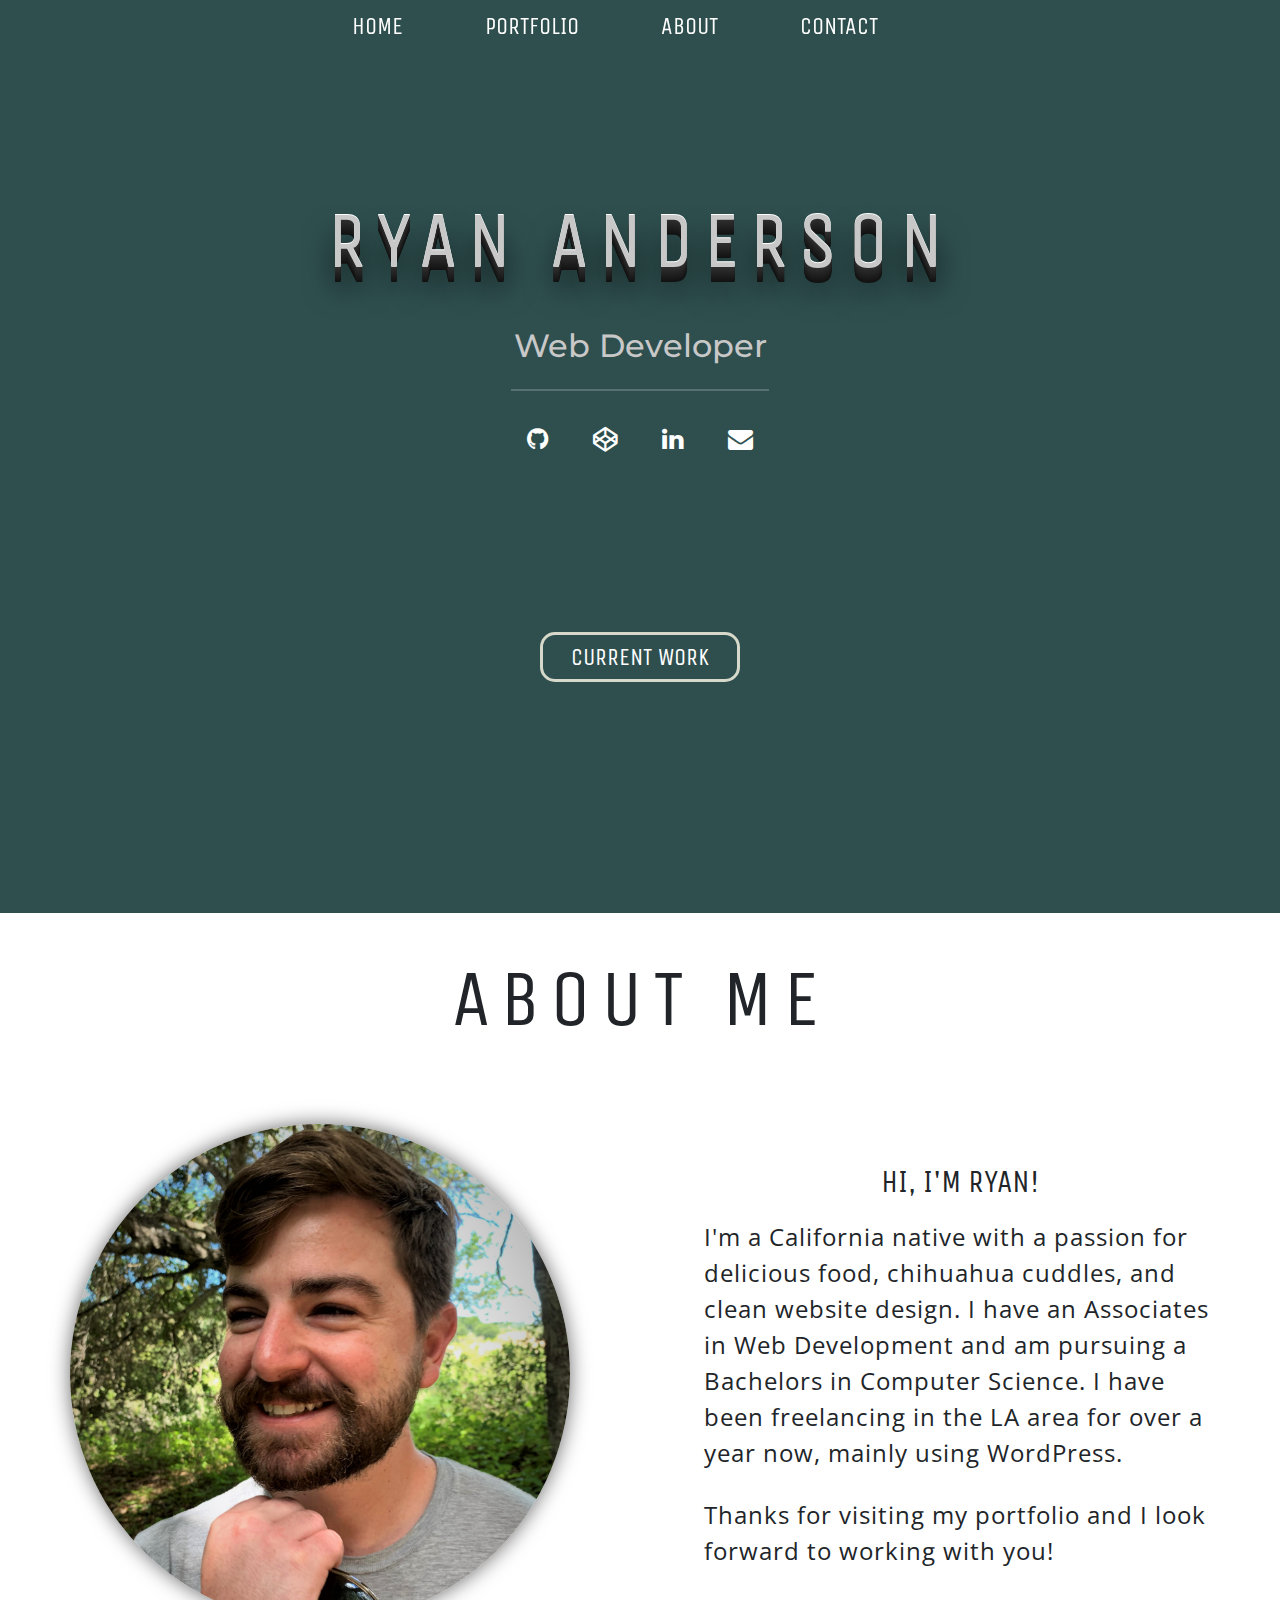
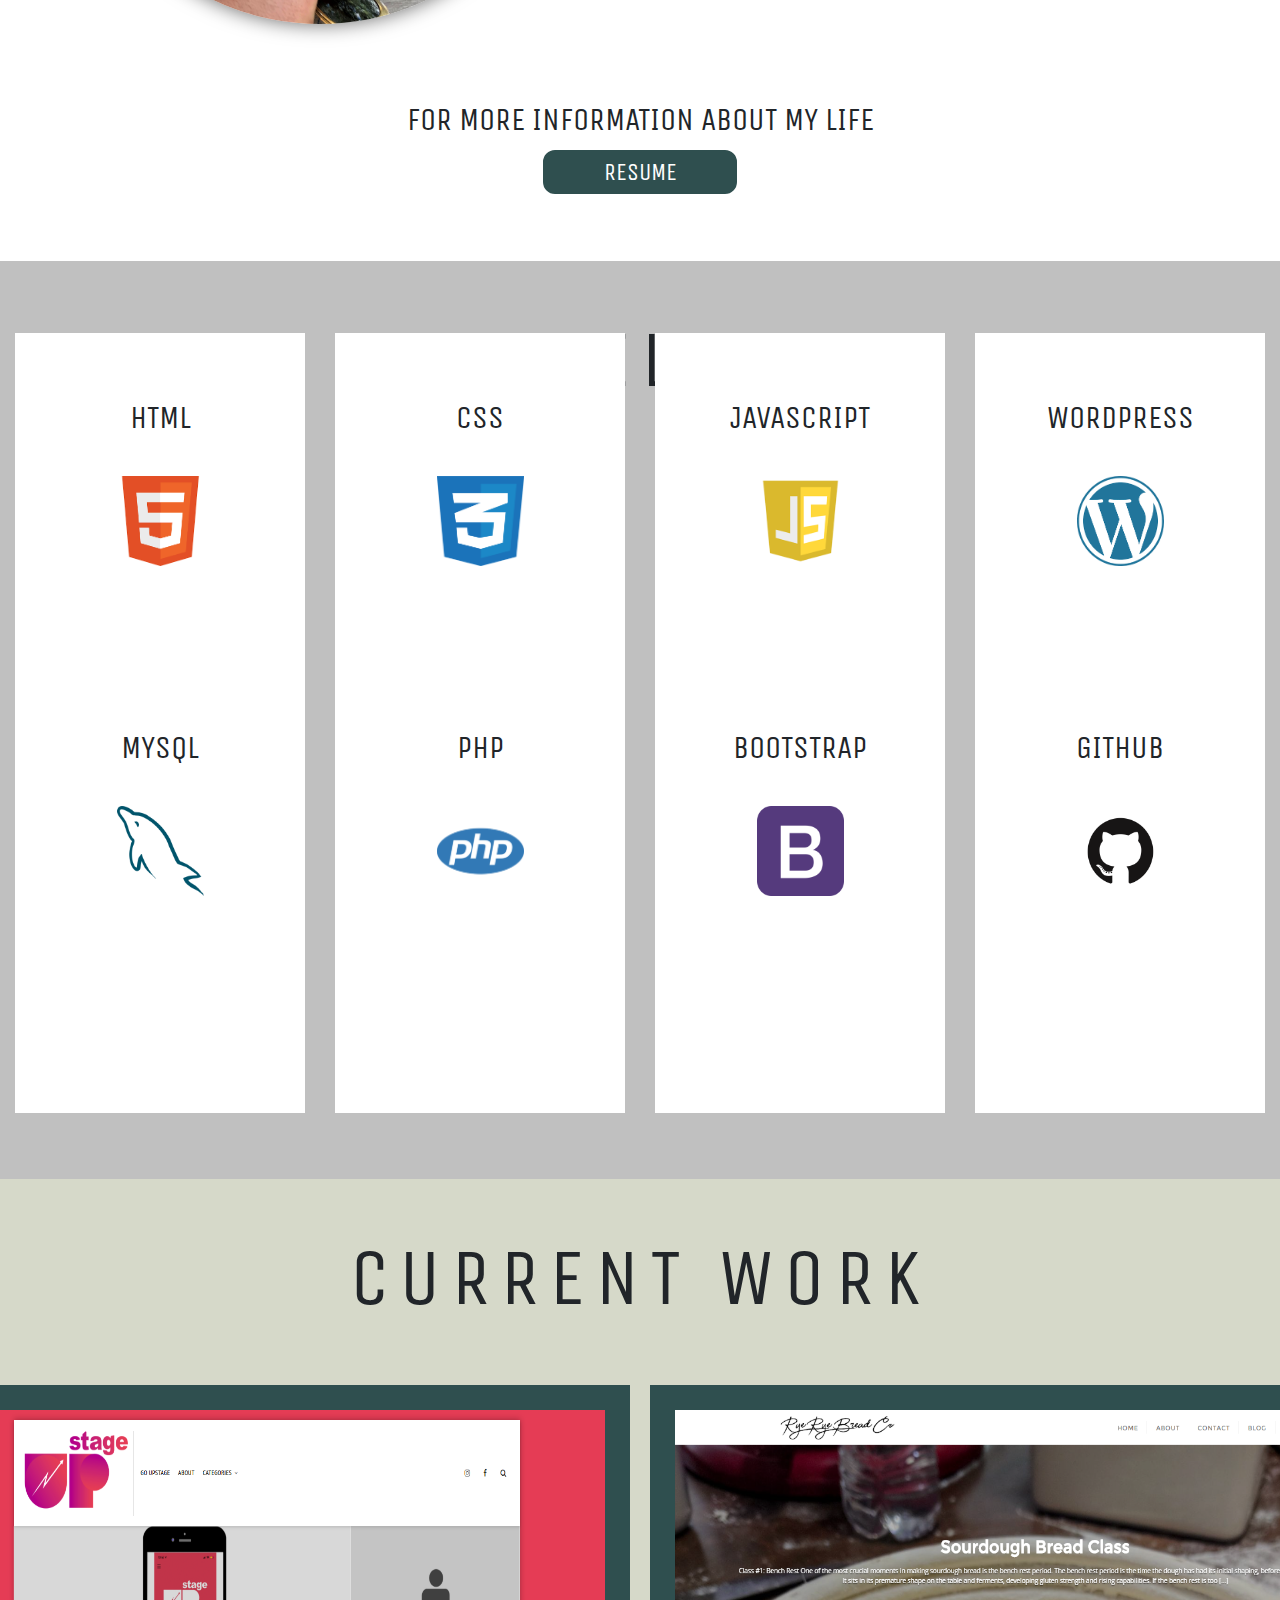
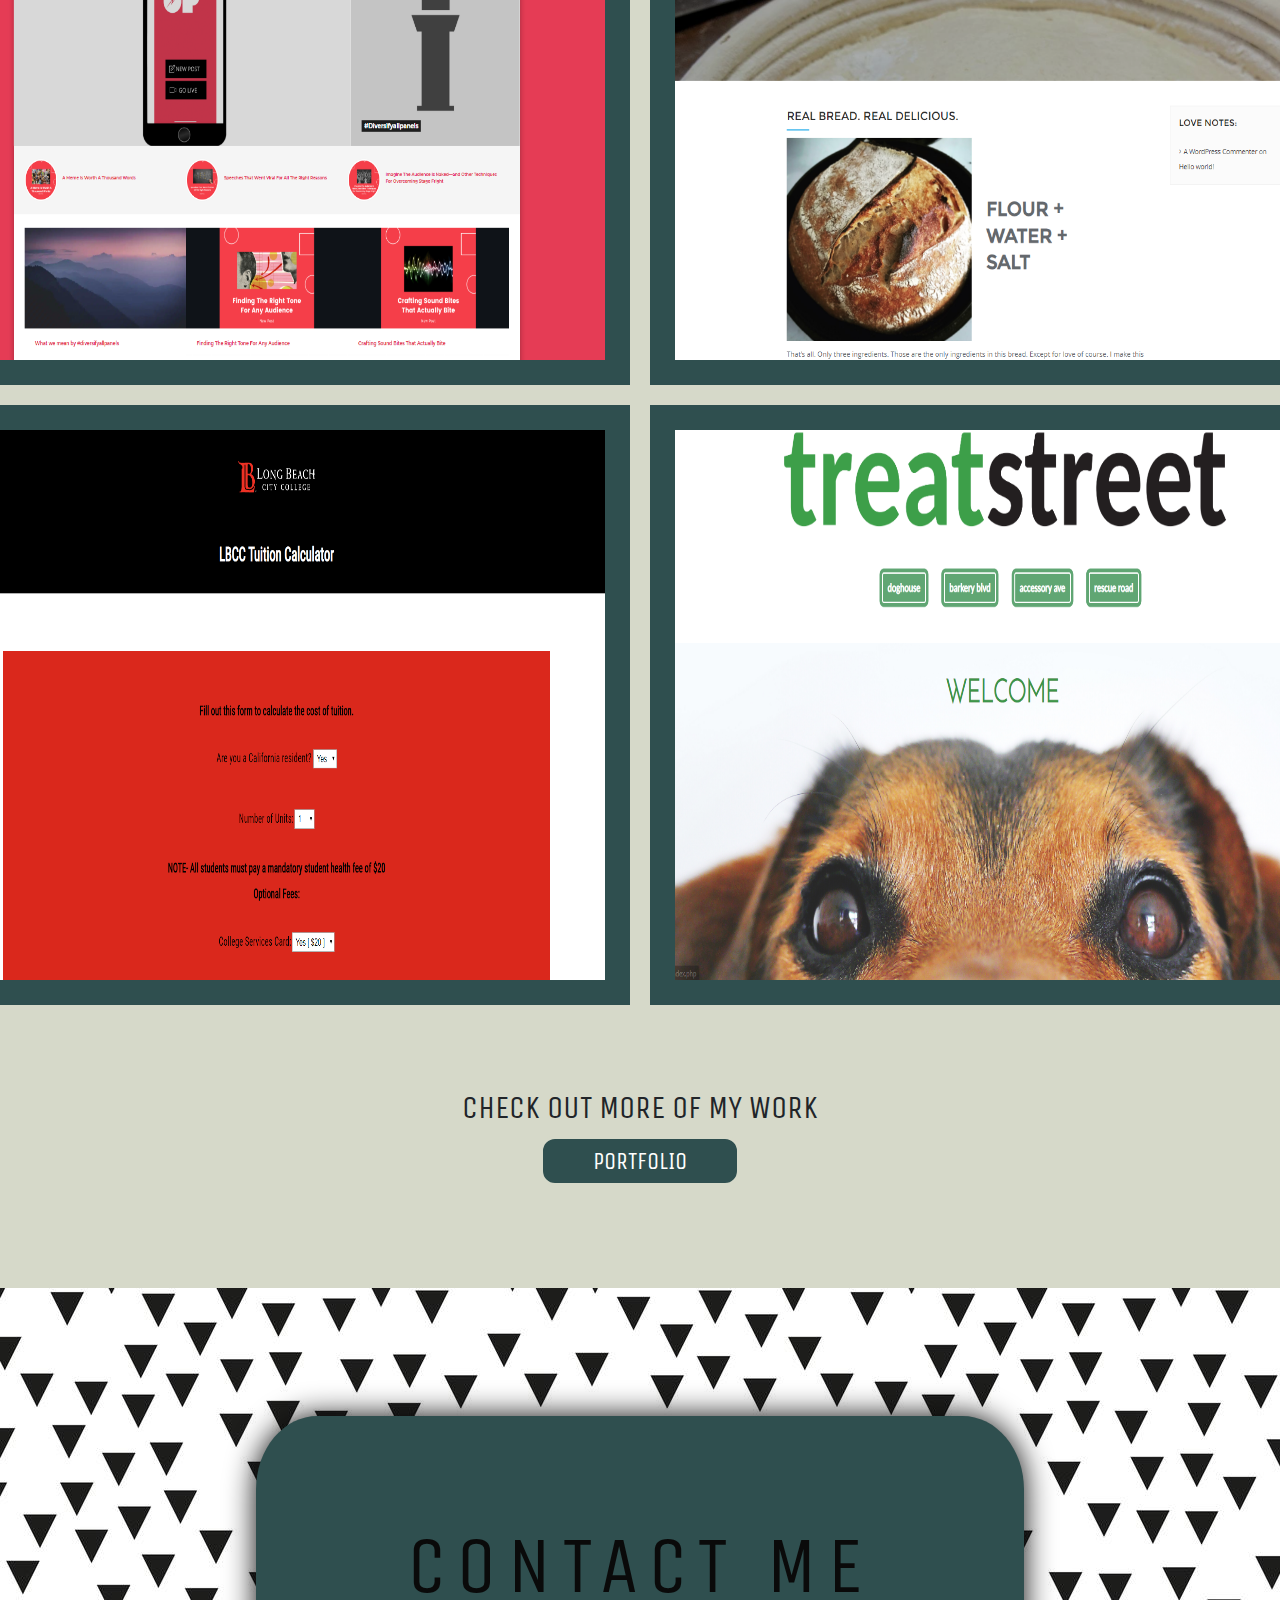
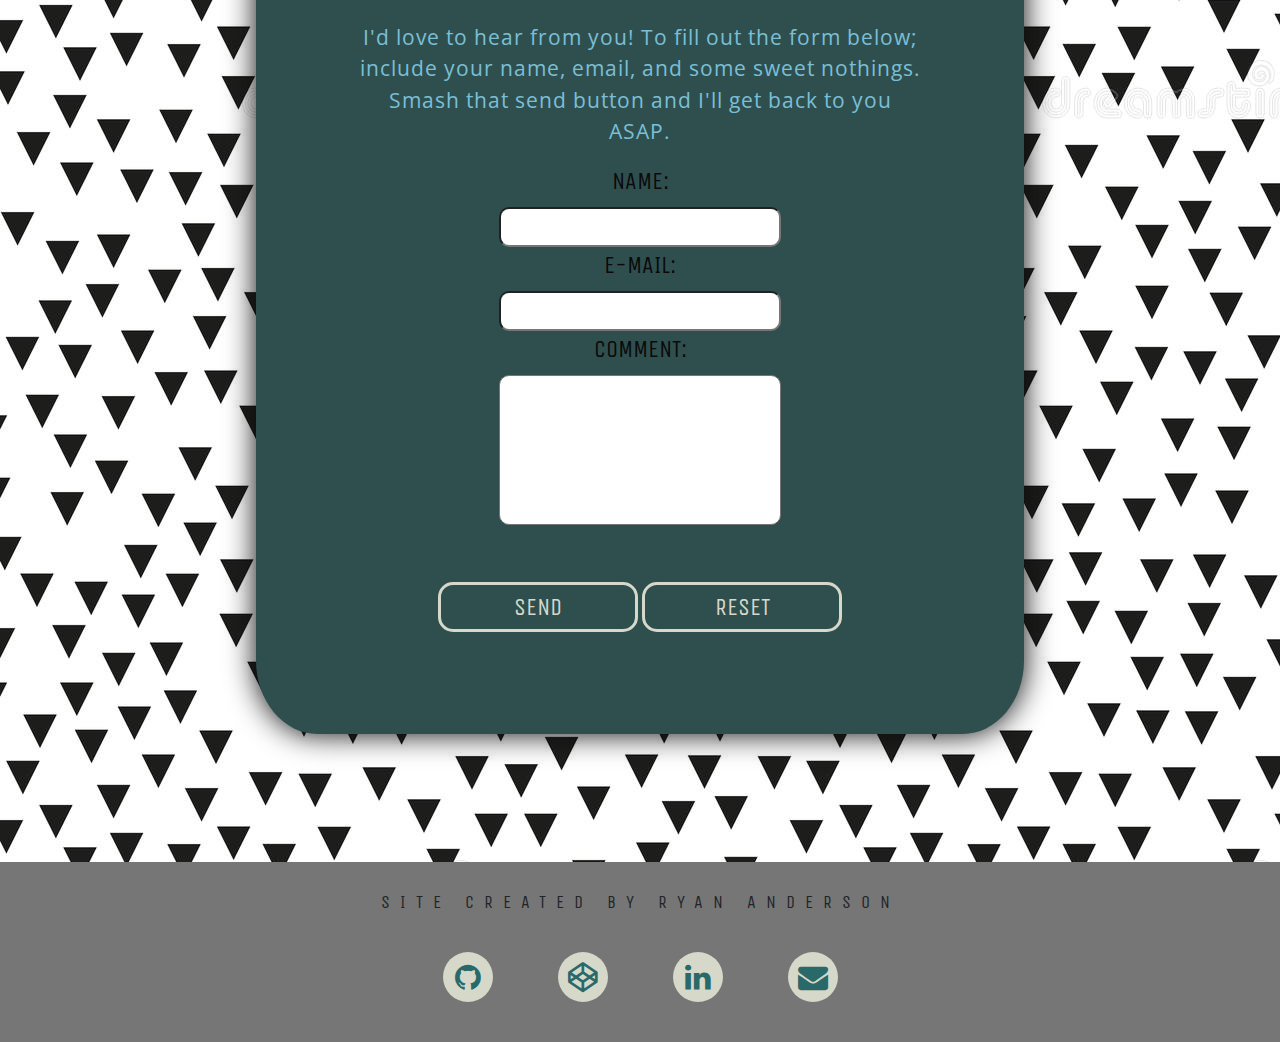
<file: portfolio/index.html>
<!DOCTYPE html>
<html>
<head>
	<meta charset="UTF-8">
    <meta name="viewport" content="width=device-width, initial-scale=1">
	<title>Ryan Anderson's Portfolio</title>

    <link rel="stylesheet" href="https://stackpath.bootstrapcdn.com/bootstrap/4.4.1/css/bootstrap.min.css" integrity="sha384-Vkoo8x4CGsO3+Hhxv8T/Q5PaXtkKtu6ug5TOeNV6gBiFeWPGFN9MuhOf23Q9Ifjh" crossorigin="anonymous">
	<link href="https://fonts.googleapis.com/css?family=Montserrat:wght@500|Julius+Sans+One|Unica+One|Vast+Shadow&display=swap" rel="stylesheet">
	<link href="https://fonts.googleapis.com/css?family=Open+Sans+Condensed:300&display=swap" rel="stylesheet">
    <link rel="stylesheet" href="https://cdnjs.cloudflare.com/ajax/libs/font-awesome/4.7.0/css/font-awesome.min.css">
    <link rel="stylesheet" type="text/css" href="style.css">
    
</head>
<header>
    
    <div class="nav-container">

       <nav id="navbar" class="sticky">
            <ul class="nav justify-content-center">
           
                <li class="nav-item">
                    <a class="nav-link current_page" href="./index.html">Home</a>
                </li>
           
                <li class="nav-item">
                    <a class="nav-link" href="./portfolio.html">Portfolio</a>
                </li>

                <li class="nav-item">
                    <a class="nav-link" href="#about-link">About</a>
                </li>

                <li class="nav-item">
                    <a class="nav-link" href="#contact-link">Contact</a>
                </li>

            </ul>
        </nav>
    </div>

    <div class="header_container header-background">

        <div class="header_contents">	
            <h1 class="header"> Ryan Anderson </h1>
        </div>

        <div class="header_contents">
            <h2 class="header"> Web Developer</h2>
        </div>
        
        <hr class="white-line">
    
        <div class="social_media_links_container">
                <a href="https://github.com/ryanaanderson0" title="Github" target="_blank" class="fa fa-github" id="profile-link"></a>
                <a href="https://codepen.io/ryanaanderson0" title="Codepen" target="_blank" class="fa fa-codepen"></a>
                <a href="https://www.linkedin.com/in/ryan-anderson-24546b155/" title="LinkedIn+" target="_blank" class="fa fa-linkedin"></a>
                <a href="mailto:ryanaanderson0@gmail.com" title="Email" target="_blank" class="fa fa-envelope"></a>    
        </div>

        <div class="header_contents">
            <button class="button-style button-position"><a href="#work-button-link">Current Work</a></button>
        </div>


    </div>


   
</header>

<body>
		
   
        <h1 class="about-header-position" id="about-link">About Me</h1>
 
 <div id="about-row">

        <div class="about-img">
            <img id="img-size" src="Ryan3.jpeg" alt="photo of Ryan Anderson w/ sunglasses " >
        </div>

        <div class="about-text">
            <h2>Hi, I'm Ryan!</h2>
            
            <p class="about-paragraph">I'm a California native with a passion for delicious food, chihuahua cuddles, and clean website design. I have an Associates in Web Development and am pursuing a Bachelors in Computer Science. I have been freelancing in the LA area for over a year now, mainly using WordPress. 
            <br>
            <p class="about-paragraph">Thanks for visiting my portfolio and I look forward to working with you!</p>
</p>
        </div>
        
        

 </div>

        <div class="resume">
            <h2>For more information about my life</h2>

            <div>
                <button id="resume-button" class="button-style" ><a href="/portfolio/RESUME_RyanAnderson_WebDev1.23.20.pdf" target="_blank">Resume</a></button>
            </div>
        </div>

       
        <div class="skills-container">
                <h1>Skills</h1>
            
            <div id="skills-row">
                <div class="skills-content-container">
                    <div class="skills-content-front">
                        <h2>HTML</h2>
                        <img src="img/icons/html_logo.png" class="skills-icon">
                    </div>

                    <div class="skills-content-back"> 
                        <h2>Certifications</h2>
                        <a href="https://www.sololearn.com/Certificate/1014-15425624/pdf/?mode=download" target="_blank">Solo Learn</a>
                        <a href="https://www.freecodecamp.org/certification/ryanaanderson0/responsive-web-design" target="_blank">Free Code Camp</a>
                        <br>
                        <h2>Projects</h2>
                        <a href="" target="_blank">Solo Learn</a>
                    </div>
                </div>

                <div class="skills-content-container">
                    <div class="skills-content-front">
                        <h2>CSS</h2>
                        <img src="img/icons/css_logo.png" class="skills-icon">
                    </div>

                    <div class="skills-content-back"> 
                        <h2>Certifications</h2>
                        <a href="https://www.freecodecamp.org/certification/ryanaanderson0/responsive-web-design" target="_blank">Free Code Camp</a>
                        <a href="" target="_blank">MTA</a>
                        <br>
                        <h2>Projects</h2>
                        <a href="https://codepen.io/ryanaanderson0/pen/ExVjZWB" target="_blank">Tribute Page</a>
                        <a href="https://codepen.io/ryanaanderson0/pen/WNQGQgr" target="_blank">Survey Form</a>
                        <a href="https://codepen.io/ryanaanderson0/pen/PoPpdMY" target="_blank">Product Landing Page</a>
                        <a href="https://codepen.io/ryanaanderson0/pen/qBOVZmr" target="_blank">Technical Document</a>
                        
                    </div>
                </div>

                <div class="skills-content-container">
                    <div class="skills-content-front">
                        <h2>JavaScript</h2>
                        <img src="img/icons/js_logo.png" class="skills-icon">
                    </div>

                    <div class="skills-content-back"> 
                        
                        <h2>Projects</h2>
                        <a href="https://codepen.io/ryanaanderson0/pen/NWWjaWK" target="_blank">Character Generator</a>
                        <a href="https://codepen.io/ryanaanderson0/pen/YzKeLmL" target="_blank">The Office Trivia Game</a>
                        
                    </div>
                </div>

                <div class="skills-content-container">
                    <div class="skills-content-front">
                        <h2>WordPress</h2>
                        <img src="img/icons/wordpress_logo.png" class="skills-icon">
                    </div>

                    <div class="skills-content-back"> 
                        
                        <h2>Projects</h2>
                        <a href="http://upstage.directory/" target="_blank">UpStage Directory</a>
                        <a href="https://bigsmile.co" target="_blank">Big Smile Co.</a>
                        <a href="https://ryeryebreadco.com" target="_blank">Rye Rye Bread Co.</a>
                        <a href="http://jamesmacnairarborist.com/" target="_blank">James Macnair Arborist</a>
                
                    </div>
                </div>

                <div class="skills-content-container">
                    <div class="skills-content-front">
                        <h2>MySQL</h2>
                        <img src="img/icons/mysql_logo.png" class="skills-icon">
                    </div>

                    <div class="skills-content-back"> 
                        <h2>Certifications</h2>
                        <a href="https://www.sololearn.com/Certificate/1060-15425624/pdf/?mode=download" target="_blank">Solo Learn</a>
                        <br>
                        <h2>Projects</h2>
                        <a href="https://cosw30-ryan.herokuapp.com/Homework/Homework10/crud.php" target="_blank">New User CRUD</a>
                    </div>
                </div>

                <div class="skills-content-container">
                    <div class="skills-content-front">
                        <h2>PHP</h2>
                        <img src="img/icons/php_logo.png" class="skills-icon">
                    </div>

                    <div class="skills-content-back"> 
                        <h2>Certifications</h2>
                        <a href="">Solo Learn</a>
                        <br>
                        <h2>Projects</h2>
                        <a href="http://treatstreet.herokuapp.com/" target="_blank"> Treat Street</a>
                        <a href="https://cosw30-ryan.herokuapp.com/Homework/Homework3/tuition.html" target="_blank">Tuition Calculator</a>
                    </div>
                </div>

                <div class="skills-content-container">
                    <div class="skills-content-front">
                        <h2>BootStrap</h2>
                        <img src="img/icons/bootstrap_logo.png" class="skills-icon">
                    </div>
                    
                    <div class="skills-content-back"> 
                        <h2>Projects</h2>
                        <a href="https://codepen.io/ryanaanderson0/pen/qBOVZmr" target="_blank">Technical Document</a>
                    </div>
                </div>

                <div class="skills-content-container">
                    <div class="skills-content-front">
                        <h2>GitHub</h2>
                        <img src="img/icons/github_logo.png" class="skills-icon">
                    </div>

                    <div class="skills-content-back"> 
                        <h2>Certifications</h2>
                        <a href="https://www.codecademy.com/profiles/core7269655779" target="_blank">Code Academy</a>
                        <br>
                        <a href="https://github.com/ryanaanderson0" target="_blank"><h2>Github Profile</h2></a>
                    
                    </div>
                </div>
            </div>  
        </div>
       
    </div>

    <div class="work-container" id="projects">
    
        <h1 class="work-heading-padding" id="work-button-link">Current Work</h1>
        <div id="work-gallery">

            <div class="overlay-container">
                <img src="img/current_projects/upstage.PNG" alt="Avatar" class="work-img-resize overlay-img">
                <div class="overlay">
                    <div class="fig-text project-tile"> 
                        <h1>UpStage Directory</h1> 

                        <p>I used WordPress to create an app landing page/ blog. I used custom css and WordPress plugins to creat a platform fit for the app. </p>
                        <button class="button-style button-opacity"><a href="https://upstage.directory/" target="_blank">Link</a></button>
                    </div>
                </div>
            </div>

            <div class="overlay-container">
                <img src="img/current_projects/ryeryebreadco.PNG" alt="Avatar" class="work-img-resize overlay-img">
                <div class="overlay">
                    <div class="fig-text project-tile">
                        <h1>Rye Rye Bread Co.</h1>

                        <p>I used WordPress to create a website for my own commercial baking company, Rye Rye Bread Co. </p>
                        <button class="button-style "><a href="http://ryeryebreadco.com/" target="_blank">Link</a></button>
                    </div>
                </div>
            </div>

            <div class="overlay-container">
                <img src="img/php_sql/hw3_tuition_calculator.PNG" alt="Avatar" class="work-img-resize overlay-img">
                <div class="overlay">
                    <div class="fig-text project-tile">
                        <h1>Tuition Calculator</h1>

                        <p>To create this mock LBCC tuition calcultaor, I used PHP to retrieve the information from submitting the form.  I then used that data and applied operators to calculate the tuition total.</p>
                        <button class="button-style button-opacity"><a href="https://cosw30-ryan.herokuapp.com/Homework/Homework3/tuition.html" target="_blank">Link</a></button>

                    </div>
                </div>
            </div>

            <div class="overlay-container">
                <img src="img/php_sql/ts_homepage.PNG" alt="Avatar" class="work-img-resize overlay-img">
                <div class="overlay">
                    <div class="fig-text project-tile">
                        <h1>Treat Street</h1>
                    
                        <p>This is a class project in my PHP course. Our team created a backend CRUD console for our E-Commerce product listings.  </p>
                        <button class="button-style button-opacity"><a href="http://treatstreet.herokuapp.com/" target="_blank">Link</a></button>
                    </div>
                </div>
            </div>

        </div>

        <div class="portfolio-button-position">
            <h2>Check Out More Of My Work</h2>
            <button class="button-style "><a href="/portfolio/portfolio.html" target="_blank" id="portfolio-button">Portfolio</a></button>
        </div>
       
    </div>

<div class="contact-container" id="contact-link">

    <div class="contact-box">
    
        <h1> Contact Me </h1>

        <p>I'd love to hear from you! To fill out the form below; include your name, email, and some sweet nothings. Smash that send button and I'll get back to you ASAP.  </p>

        <form action="mailto:someone@example.com" method="post" enctype="text/plain">
            <label for="name">Name:</label><br>
            <input type="text" name="name" required><br>

            <label for="email">E-mail:</label><br>
            <input type="text" name="mail" required><br>

            <label for="comment">Comment:</label><br>
            <textarea type="text" name="comment" size="550" class="comment-area" required></textarea><br>

            <input type="submit" value="Send" class="button-style form-button-spacing">
            <input type="reset" value="Reset" class="button-style form-button-spacing">
        </form>
    </div>
</div>

<!-- sticky navbar on scroll JS aa-->

<script>window.onscroll = function() {myFunction()};

var navbar = document.getElementById("navbar");
var sticky = navbar.offsetTop;

function myFunction() {
  if (window.pageYOffset >= sticky) {
    navbar.classList.add("sticky")
  } else {
    navbar.classList.remove("sticky");
  }
}

</script>
</body>
<footer>

    <div class="footer_container">

        <h1 class="footer-header">Site Created By Ryan Anderson</h1>

        <div class="social-media-footer">
           <a href="https://github.com/ryanaanderson0" title="Github" target="_blank" class="fa fa-github"></a>
            <a href="https://codepen.io/ryanaanderson0" title="Codepen" target="_blank" class="fa fa-codepen"></a>
            <a href="https://www.linkedin.com/in/ryan-anderson-24546b155/" title="LinkedIn+" target="_blank" class="fa fa-linkedin"></a>
            <a href="mailto:ryanaanderson0@gmail.com" title="Email" target="_blank" class="fa fa-envelope"></a>
        </div>
    </div>
</footer>
</html>
</file>
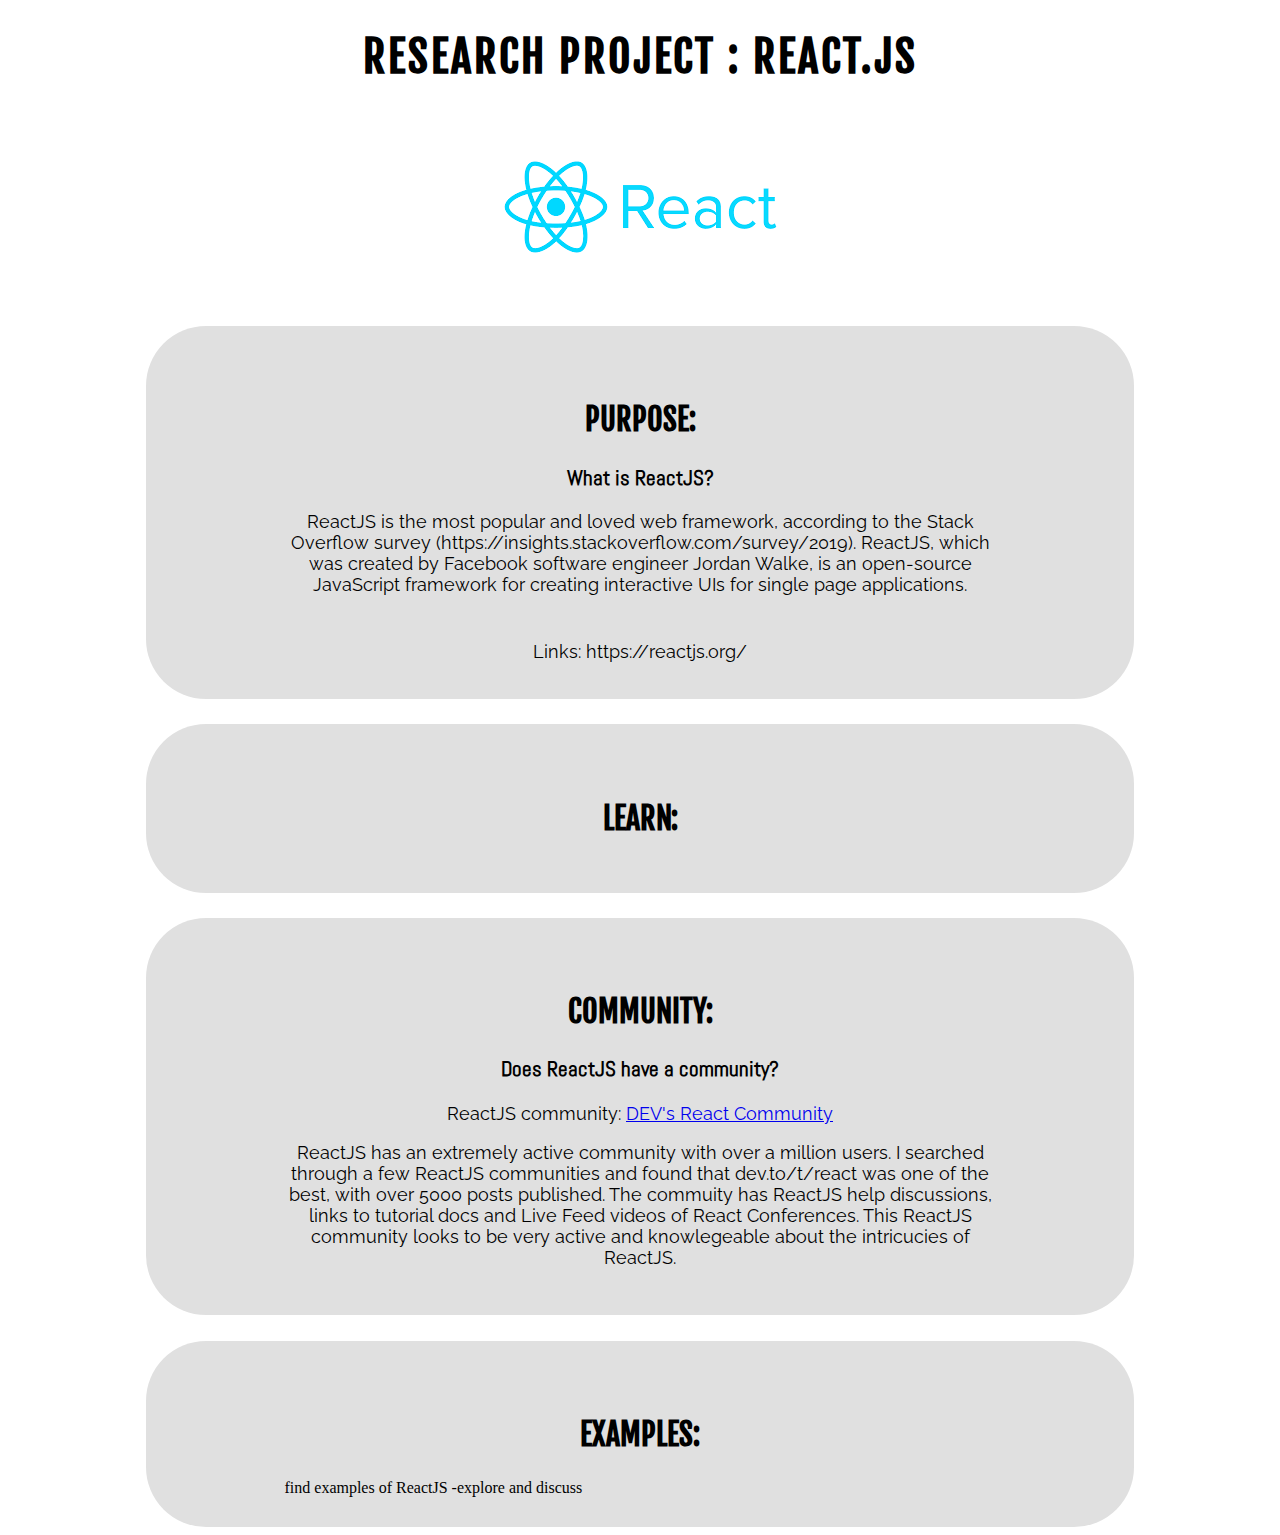
<file: research_project.html>
<!DOCTYPE html>
<html>
	<head>
		<title>AngularJS Research Project</title>
	    <link rel="stylesheet" href="style.css" />
        <link href="https://fonts.googleapis.com/css?family=Abel|Fjalla+One|Raleway&display=swap" rel="stylesheet">

	</head>

	<body>
		<header>
			<h1>Research Project : React.JS</h1>
		</header>
		
        <div>
            <img src="reactJS_logo.png" class="center-align" alt="ReactJS logo light blue">
        </div>

		<div class="main_section center-align round-corners">
            <div class="text-width center-align">
                <h2>PURPOSE:</h2> 

                <h3>What is ReactJS?</h3>

                <p>ReactJS is the most popular and loved web framework, according to the Stack Overflow survey (https://insights.stackoverflow.com/survey/2019). ReactJS, which was created by Facebook software engineer Jordan Walke, is an open-source JavaScript framework for creating interactive UIs for single page applications. 
                </p>

                </div>

                <p>Links:
                https://reactjs.org/
                </p>
            </div>
		</div>

        <div class="main_section center-align round-corners">
            <div class="text-width center-align">
		        <h2>LEARN:</h2>
            </div>
        </div>


		<div class="main_section center-align round-corners">
            <div class="text-width center-align">
                <h2>COMMUNITY:</h2>

                <h3>Does ReactJS have a community?</h3>

                <p>ReactJS community: <a href="https://dev.to/t/react">DEV's React Community<a/></p>

                <p>ReactJS has an extremely active community with over a million users. I searched through a few ReactJS communities and found that dev.to/t/react was one of the best, with over 5000 posts published. The commuity has ReactJS help discussions, links to tutorial docs and Live Feed videos of React Conferences. This ReactJS community looks to be very active and knowlegeable about the intricucies of ReactJS. </p>
            </div>
		</div>

		<div class="main_section center-align round-corners">
            <div class="text-width center-align">
                <h2>EXAMPLES:</h2>

                find examples of ReactJS

                -explore and discuss 
            </div>
		</div>
	</body>
</html>
</file>
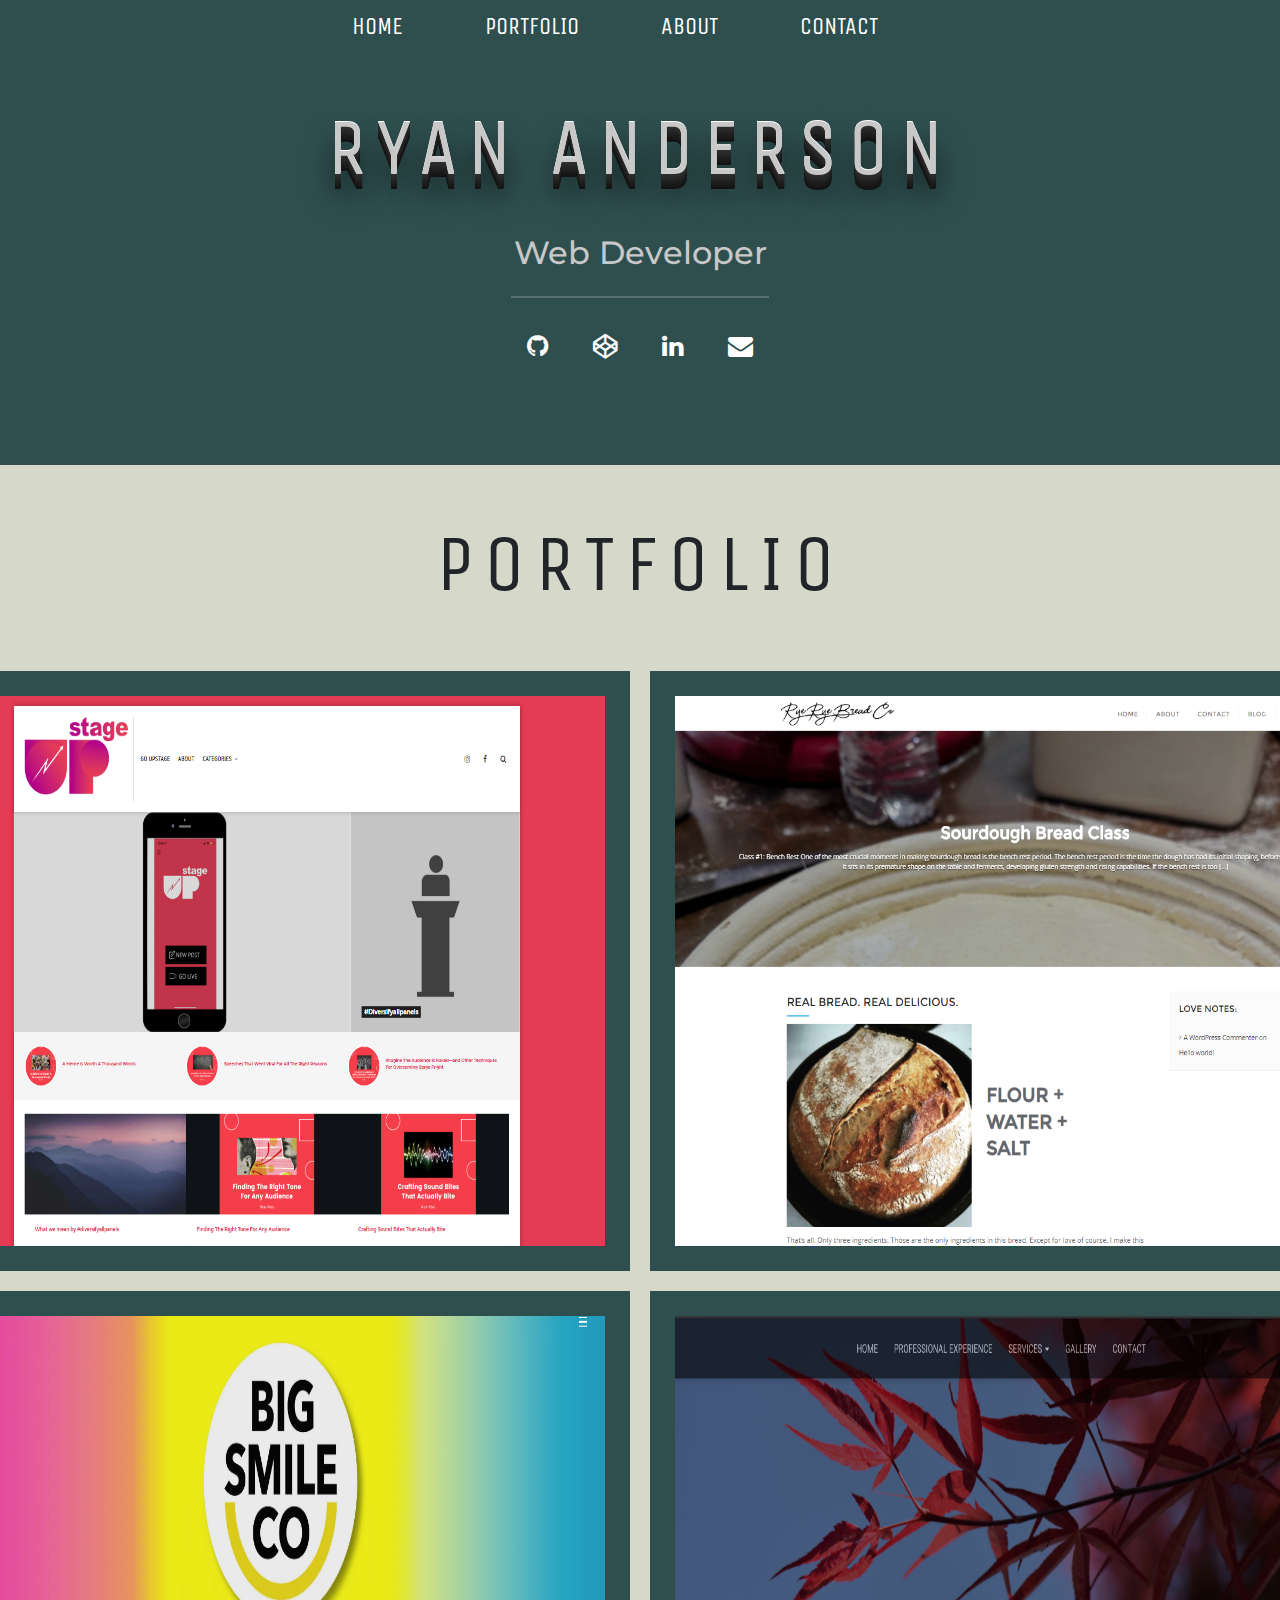
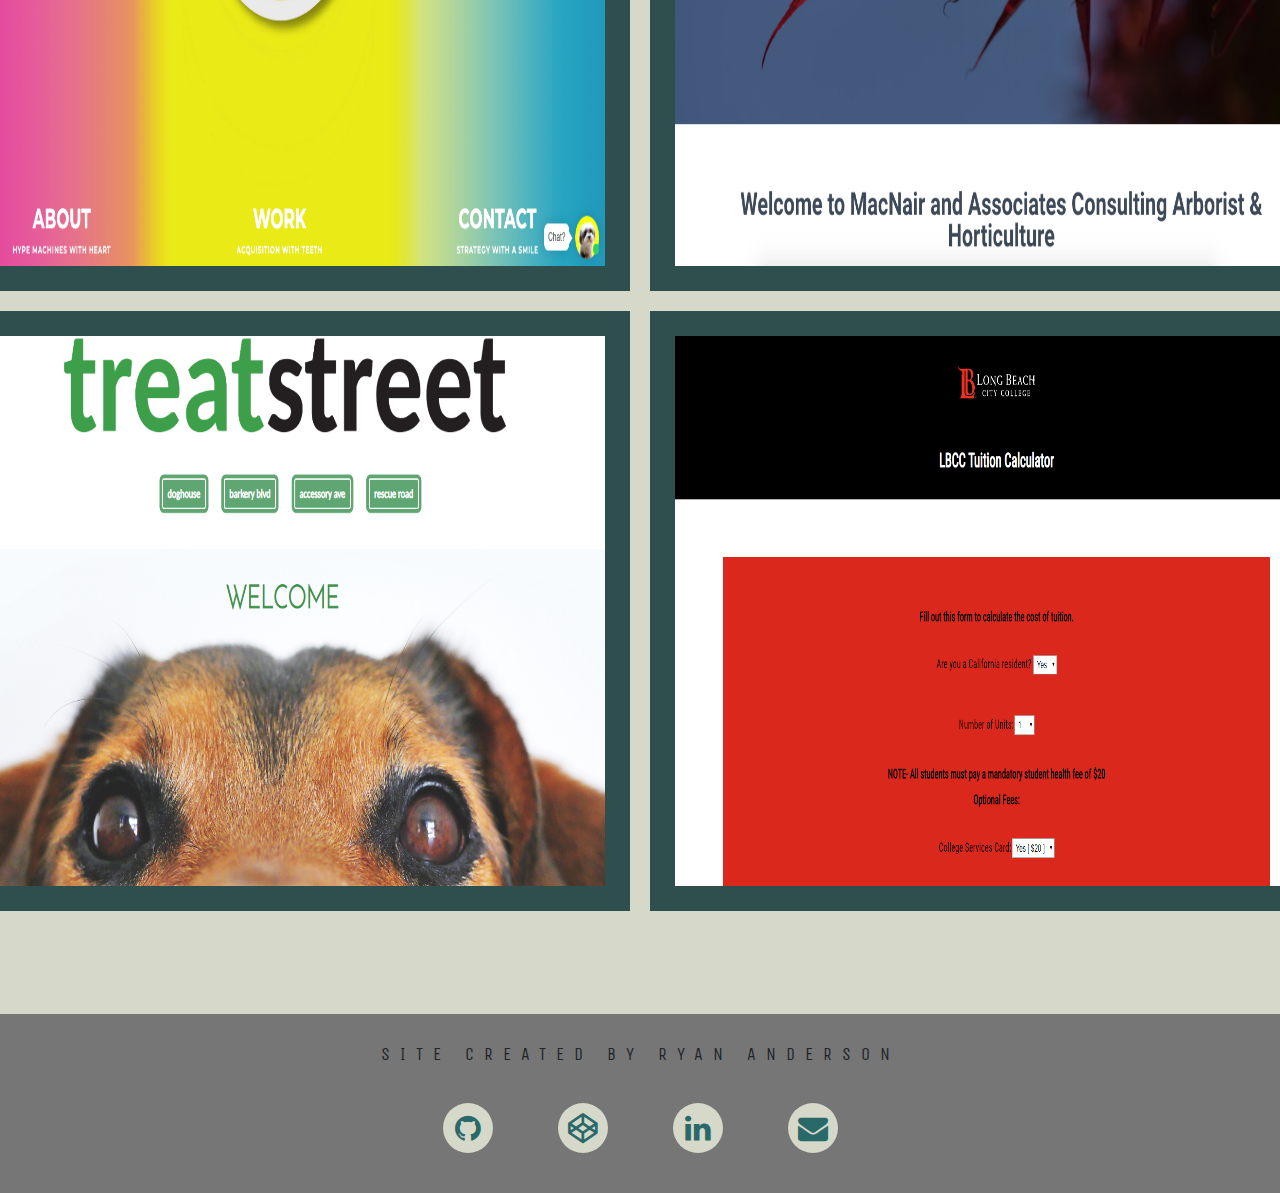
<file: portfolio/portfolio.html>
<!DOCTYPE html>
<html lang="en">
<head>
	<meta charset="UTF-8">
    <meta name="viewport" content="width=device-width, initial-scale=1">
	<title>Ryan Anderson's Portfolio</title>

    <link rel="stylesheet" href="https://stackpath.bootstrapcdn.com/bootstrap/4.4.1/css/bootstrap.min.css" integrity="sha384-Vkoo8x4CGsO3+Hhxv8T/Q5PaXtkKtu6ug5TOeNV6gBiFeWPGFN9MuhOf23Q9Ifjh" crossorigin="anonymous">
	<link href="https://fonts.googleapis.com/css?family=Montserrat:wght@500|Julius+Sans+One|Unica+One|Vast+Shadow&display=swap" rel="stylesheet">
	<link href="https://fonts.googleapis.com/css?family=Open+Sans+Condensed:300&display=swap" rel="stylesheet">
    <link rel="stylesheet" href="https://cdnjs.cloudflare.com/ajax/libs/font-awesome/4.7.0/css/font-awesome.min.css">
    <link rel="stylesheet" type="text/css" href="style.css">
    
</head>
<header>
    
    <div class="nav-container">

       <nav>
            <ul class="nav justify-content-center">
           
                <li class="nav-item">
                    <a class="nav-link" href="./index.html">Home</a>
                </li>
           
                <li class="nav-item">
                    <a class="nav-link current_page" href="./portfolio.html">Portfolio</a>
                </li>

                <li class="nav-item">
                    <a class="nav-link" href="./index.html#about-link">About</a>
                </li>

                <li class="nav-item">
                    <a class="nav-link" href="./index.html#contact-link">Contact</a>
                </li>

            </ul>
        </nav>
    </div>

    <div class="header_container portfolio-header-background">

        <div class="header_contents">	
            <h1 class="header"> Ryan Anderson </h1>
        </div>

        <div class="header_contents">
            <h2 class="header"> Web Developer</h2>
        </div>
        
        <hr class="white-line">
    
        <div class="social_media_links_container">
                <a href="https://github.com/ryanaanderson0" title="Github" target="_blank" class="fa fa-github"></a>
                <a href="https://codepen.io/ryanaanderson0" title="Codepen" target="_blank" class="fa fa-codepen"></a>
                <a href="https://www.linkedin.com/in/ryan-anderson-24546b155/" title="LinkedIn+" target="_blank" class="fa fa-linkedin"></a>
                <a href="mailto:ryanaanderson0@gmail.com" title="Email" target="_blank" class="fa fa-envelope"></a>    
        </div>
    </div>
</header>

<body>
	
     <div class="work-container" >
    
        <h1 class="work-heading-padding" id="work-button-link">Portfolio</h1>

        <div id="work-gallery">

            <div class="overlay-container">
                <img src="img/current_projects/upstage.PNG" alt="Avatar" class="work-img-resize overlay-img">
                <div class="overlay">
                    <div class="fig-text"> 
                        <h1>UpStage Directory</h1> 

                        <p>I used WordPress to create an app landing page/ blog. I used custom css and WordPress plugins to creat a platform fit for the app. </p>
                        <button class="button-style button-opacity"><a href="https://upstage.directory/" target="_blank">Link</a></button>
                    </div>
                </div>
            </div>

            <div class="overlay-container">
                <img src="img/current_projects/ryeryebreadco.PNG" alt="Avatar" class="work-img-resize overlay-img">
                <div class="overlay">
                    <div class="fig-text">
                        <h1>Rye Rye Bread Co.</h1>

                        <p>I used WordPress to create a website for my own commercial baking company, Rye Rye Bread Co. </p>
                        <button class="button-style "><a href="http://ryeryebreadco.com/" target="_blank">Link</a></button>
                    </div>
                </div>
            </div>

            
             <div class="overlay-container">
                <img src="img/projects/bigsmile.png" alt="bigsmile" class="work-img-resize overlay-img">
                <div class="overlay">
                    <div class="fig-text">
                        <h1>Big Smile Co.</h1>
                    
                        <p>This project was given to me half finished. Using the previously chosen theme and styles, I created the About, Work, and Events pages. </p>
                        <button class="button-style button-opacity"><a href="http://treatstreet.herokuapp.com/" target="_blank">Link</a></button>
                    </div>
                </div>
            </div>

            <div class="overlay-container">
                <img src="img/projects/jamesmacnairarborist.png" alt="Avatar" class="work-img-resize overlay-img">
                <div class="overlay">
                    <div class="fig-text">
                        <h1>James MacNair Arborist</h1>
                    
                        <p>For this project, I migrated the wordpress website onto another hosting service and modernized the theme and styles. I also implemented SEO using the Yoast SEO WP plugin. </p>
                        <button class="button-style button-opacity"><a href="http://treatstreet.herokuapp.com/" target="_blank">Link</a></button>
                    </div>
                </div>
            </div>


            <div class="overlay-container">
                <img src="img/php_sql/ts_homepage.PNG" alt="Avatar" class="work-img-resize overlay-img">
                <div class="overlay">
                    <div class="fig-text">
                        <h1>Treat Street</h1>
                    
                        <p>This is a class project in my PHP course. Our team created a backend CRUD console for our E-Commerce product listings.  </p>
                        <button class="button-style button-opacity"><a href="http://treatstreet.herokuapp.com/" target="_blank">Link</a></button>
                    </div>
                </div>
            </div>



         <div class="overlay-container">
                <img src="img/php_sql/hw3_tuition_calculator.PNG" alt="Avatar" class="work-img-resize overlay-img">
                <div class="overlay">
                    <div class="fig-text">
                        <h1>Tuition Calculator</h1>

                        <p>To create this mock LBCC tuition calcultaor, I used PHP to retrieve the information from submitting the form.  I then used that data and applied operators to calculate the tuition total.</p>
                        <button class="button-style button-opacity"><a href="https://cosw30-ryan.herokuapp.com/Homework/Homework3/tuition.html" target="_blank">Link</a></button>

                    </div>
                </div>
            </div>

        

        </div>
     </div>
</body>

<footer>

    <div class="footer_container">

        <h1 class="footer-header">Site Created By Ryan Anderson</h1>

        <div class="social-media-footer">
           <a href="https://github.com/ryanaanderson0" title="Github" target="_blank" class="fa fa-github"></a>
            <a href="https://codepen.io/ryanaanderson0" title="Codepen" target="_blank" class="fa fa-codepen"></a>
            <a href="https://www.linkedin.com/in/ryan-anderson-24546b155/" title="LinkedIn+" target="_blank" class="fa fa-linkedin"></a>
            <a href="mailto:ryanaanderson0@gmail.com" title="Email" target="_blank" class="fa fa-envelope"></a>
        </div>
    </div>


</footer>
</html>
</file>
<file: portfolio/style.css>
*{
	margin: 0;
    padding: 0;
    box-sizing: border-box;
}


/*heading styles*/

h1{
	font-family: 'Unica One', cursive;
	text-transform: uppercase;
	letter-spacing: 10px;
    font-size: 5em;
    text-align: center;
    font-weight: 20;
}

h2{
	font-family: 'Unica One', cursive;
	text-transform: uppercase;
	font-size: 2em;
}

h3{
    font-size: 1.0em;
}
p{
	font-family: 'Open Sans Condensed', sans-serif;
	font-size: 1.3em;
	letter-spacing: 1px;
}


/*navigation orientation/styles */

.nav-item{
	font-family: 'Unica One', cursive;
	font-size: 1.5em;
	text-transform: uppercase;
	padding-right: 50px;
    text-shadow: 2px 2px #2F4F4F;
}

.nav-container {
    max-height: 75%;
    background: #2F4F4F;
    padding-bottom: 1%;
}
/* sticky navbar style */

.sticky {
  position: fixed;
  top: 0;
  width: 100%;
}
/*link colors/decoration*/

a , nav-item.li{
	text-decoration: none;
	list-style-type:none;
	color: #ffffff;
}

a:active{
	color: #7ABFD6;
    text-decoration: none;
}

a:link{
	color: #ffffff;
    text-decoration: none;
}

a:hover{
	color: #7ABFD6;
    text-decoration: none;
}

.current_page{
	color: #7ABFD6 ;
}


/* header styles */

.header_container{
    display: flex;
    flex-direction: column;
    align-items: center;
    justify-content: center;
    padding-bottom: 4%;  
}

.header-background{
    background: #2F4F4F;
    height: 900px;
    width: 100%;
    background-size: cover;
}
h1.header{
    font-family: 'Unica One', cursive;
	text-transform: uppercase;
	letter-spacing: 10px;
    font-size: 5em;
    text-align: center;
    font-weight: 20;
    color: #C8C8C8;
    text-shadow: 
      0 -1px 0 #fff, 
      0 1px 0 #2e2e2e, 
      0 2px 0 #2c2c2c, 
      0 3px 0 #2a2a2a, 
      0 4px 0 #282828, 
      0 5px 0 #262626, 
      0 6px 0 #242424, 
      0 7px 0 #222, 
      0 8px 0 #202020, 
      0 9px 0 #1e1e1e, 
      0 10px 0 #1c1c1c, 
      0 11px 0 #1a1a1a, 
      0 12px 0 #181818, 
      0 13px 0 #161616, 
      0 14px 0 #141414, 
      0 15px 0 #121212, 
      0 22px 30px rgba(0, 0, 0, 0.9);
   
}

h2.header{
    color: #C8C8C8;
    font-family: 'Montserrat', sans-serif;
    font-size: 2em;
    text-transform: capitalize;
    margin-top: 30px;   
}

/* Button Styles */

.button-style{

    width: 200px;
    height: 50px;
    border-radius: 15px;
    border: solid #D6D9C9 3px;
    background-color: #2F4F4F;
    font-family: 'Unica One', cursive;
    font-size: 1.5em;
    text-transform: uppercase;
    color: #D6D9C9;
}

.button-position{
    margin-left: auto;
    margin-right: auto;
    margin-top: 80%;
}

hr.white-line{
  border: .5px solid;
  color: white;
  opacity: .2;
  width: 20%;
}


.button-style:hover {
    box-shadow: 0 0 40px #222;
    color: #7ABFD6;
    border: solid #7ABFD6 3px;
    text-decoration: none;
}

/* about styles */

.about-header-position{
    padding-top: 3%;
}

#about-row{
  margin-top: 6%;
  display: grid;
  grid-template-columns: 1fr 1fr;
  align-items: center;
}


.about-text{
    width: 80%;
    margin-left: auto;
    margin-right: auto;
}
.about-paragraph{
    padding-top: 10px;
    font-size: 1.5em;
}
.about-img{
    display: flex; 
    justify-content: center;
}
#img-size {
    width: 500px;
    height: 500px;
    border-radius: 50%;
    box-shadow: 0 0 20px #696969;
}
.about-text h2, h3{
    text-align: center;
}

.resume{
    text-align: center;
    margin-top: 6%;
    padding-bottom: 5%;
}

.resume h3{
    font-size: 1.2em;
}

#resume-button {
    background: #2F4F4F;
    border: solid  #ffffff 3px;
    color: #ffffff;
}

#resume-button:hover {
    box-shadow: 0 0 40px #222;
    color: #7ABFD6;
    border: solid #7ABFD6 3px;
    text-decoration: none;
}

/* skills styles */

.skills-container{
    padding-top: 4%;
    padding-bottom: 4%;
    background: #C0C0C0;
}


#skills-row{
    display: grid;
    grid-template-rows: 1fr 1fr;
    grid-template-columns: 25% 25% 25% 25%;
    max-width: 100%;
    text-align: center;
    padding-top: 4%;
}
.skills-content-container{
    margin: 15px;
    background-color: white;
    height: 300px;
    transition: transform .5s;
    transform-style: preserve-3d; 
    
}

.skills-content-container:hover{
    transform: rotateY(180deg);
    box-shadow: 0 0 20px #696969;
}
.skills-content-front, .skills-content-back{
    position: absolute;
    width: 100%;
    height: 100%;
    backface-visibility: hidden;
    text-align: center;
    display: flex;
    flex-direction: column;
    align-items: center;
    justify-content: center;
}
.skills-content-front{
    background-color: white;
    align-self: center;
    
}
.skills-content-back{
    position: relative;
    background-color: #2F4F4F;
    transform: rotateY(180deg);
    color: white;
}
.skills-content-back h2{
    text-decoration: underline;
}
.skills-content-back a{
    letter-spacing: 2px;
    text-transform: uppercase;
}
.skills-icon{
    width: 30%;
    height: 30%;
    margin-top: 30px;
}

/* work styles */
.work-container{
    background: #D6D9C9;
    padding-bottom: 8%;
}
.work-heading-padding{
    padding: 4%;
}
#work-gallery{
    margin-right: auto;
    margin-left: auto;
    display: grid;
    grid-template-columns: 1fr 1fr;
    grid-template-rows: auto auto 2fr;
    grid-column-gap: 20px;
    grid-row-gap: 20px;
    align-items: center;
    justify-content:center;
    max-width: 60%;
}
.work-text{
    grid-column: span 2;
    padding: 4%;
    color: #ffffff;
}
.work-text h2{
    text-align: center;
    padding-bottom: 2%;
}
img.work-img-resize{
    width: 700px;
    height: 600px;
    border: solid #2F4F4F 25px;
   
}

.portfolio-button-position{
    text-align: center;
    padding-top: 5%;
}

/* text overlay over image styles */

.overlay-container {
  position: relative;
  width: 100%;
}

.overlay-img {
  display: block;
  width: 100%;
  height: auto;
  
}

.overlay {
  position: absolute;
  bottom: 0;
  left: 0;
  right: 0;
  background-color: #181818;
  opacity: .8;
  overflow: hidden;
  width: 100%;
  height: 0;
  transition: .5s ease;
}

.overlay-container:hover .overlay {
  height: 100%;
}

.fig-text {
  color: white;
  font-size: 20px;
  position: absolute;
  top: 50%;
  left: 50%;
  -webkit-transform: translate(-50%, -50%);
  -ms-transform: translate(-50%, -50%);
  transform: translate(-50%, -50%);
  text-align: center;
}
.fig-text h1{
    font-size: 3em;
}

/*contact styles*/

.contact-container{
   background-image: url("/portfolio/img/triangle_background.jpg");
   width: 100%;
   height: auto;
   padding-top: 10%;
   padding-bottom: 10%;
}
.contact-box{
    width: 60%;
    height: auto;
    padding: 8%;
    margin-right: auto;
    margin-left: auto;
	text-align: center;
    background-color: #2F4F4F;
    border-radius: 8%;
    box-shadow: 0 0 30px #0a0a0a;
    color: #0a0a0a;
}
.contact-box h1{
    color: #0a0a0a;
}
.contact-box p{
  color: #7ABFD6;
}

.contact_text{
    text-align: center;
    display: block;
    margin-left: auto;
    margin-right: auto;
    margin-top: 20px;
	text-align: center;
    width: 50%;
    font-size: 1.3em;
}

/* contact form styles */
label{
    font-family: 'Unica One', cursive;
	text-transform: uppercase;
    font-size: 1.5em;
}

input, textarea{
    width: 50%;
    height: 40px;
    border-radius: 10px;
}
textarea.comment-area{
    height: 150px;
    resize: none;
}
.form-button-spacing{
    margin-top: 50px;
}
input:focus , textarea:focus{
    background: #7ABFD6;
}

/* projects page styles */

.portfolio-header-background{
    background: #2F4F4F;
    height: 400px;
    width: 100%;
    background-size: cover;
}

/*footer styles*/
.footer_container{
    background-color: #767676;
    text-align: center;
    padding: 20px;
    max-width: 100%;
}
.footer-header{
    padding: 10px;
    font-size: 1.1em;
}

/*social media button styles */


.social-media-footer{
    margin: auto;
    justify-content: space-around;
    display: flex;
    max-width: 500px;
    padding: 20px;

}

.social-media-footer a{
    text-decoration: none;
    font-size: 30px;
    width: 50px;
    height: 50px;
    text-align: center;
    transition: 0.4s all;
    line-height: 50px;
    cursor: pointer;
    background: #D6D9C9;
    border-radius: 50%;
    color: #2a6969;
}

.social-media-footer a:hover{
    transform: scale(1.2);
    color: #7ABFD6;
}

.social_media_links_container a{
    padding: 20px;
    font-size: 25px;
    text-decoration: none;
}

/* RESPONSIVE STYLES */

/* Large desktops and laptops */
@media (min-width: 1900px) {
   .col-xs-4{
       margin: 40px;
      
   }

   .main-photo{
       
    width: 500px;
    height: 650px;
    text-align: center;
    margin-left: 25%;
}

   }

    h1{
        font-size: 5em;
    }
}



/* Landscape tablets and medium desktops */
 @media (max-width: 1200px) {
     .col-xs-4{
       margin: 10px;
   }

    .about_me_text col-md col-xs-12{
	margin-right: 0;
}

    .main-photo{
        margin-left: 25%;
    }
    
}


/* Portrait tablets and small desktops */
@media (max-width: 992px) {
/* skills row three columns     */
#skills-row{
    display: grid;
    grid-template-rows: 1fr 1fr 1fr ;
    grid-template-columns: 33% 33% 33%;
    max-width: 100%;
    text-align: center;
    padding-top: 4%;
}

.about-row{
   display: grid;
   grid-template-columns: 1fr;
   grid-template-rows: auto auto;
   align-items: center;
   justify-content: center;
   margin: 5%;
}
#main-img{
    width: 100vw;
    height: auto;
    padding: 20px;
    align-self: center;
}


#welcome-section{
    height: auto;
}


/* work gallery 1 column */
#work-gallery{
    margin-right: auto;
    margin-left: auto;
    display: grid;
    grid-template-columns: 1fr ;
    grid-template-rows: auto;
    max-width: 60%;
}


    .thumbnail img{
       width: 400px;
       height: 300px;
   }

     .about_me_text col-md col-xs-12{
	margin-right: 0;
}

    .main-photo{
        width: 300px;
        height: 400px;
        margin-left: 20%;
    }

}

/* Landscape phones and portrait tablets */
@media (max-width: 768px) {
   
    .nav-item{
	font-family: 'Unica One', cursive;
	font-size: 1em;
	text-transform: uppercase;
	padding-right: 30px;
}

   .caption{
       max-width: 400px;
   }
   .caption p{
       font-size: 1em;
   }

    #img-size {
    width: 300px;
    height: 300px;
    
    }

    #about-row{
    margin-top: 1%;
    display: grid;
    grid-template-columns: 100vw;
    align-items: center;
    }

    .about-text{
        margin-top: 2%;
    }

    



    /* decrease header font on smaller devices */

     .header_title{
        padding-top: 50px;
        font-size: .7em;
    }

    .header_subtitle{
        font-size: .5em;
    }

    /* decrease img size */
    .thumbnail-img{
        width: 400px;
        height: 300px;
    }
}

/* Portrait phones and smaller */
@media (max-width: 576px) {
     
#skills-row{
    display: grid;
    grid-template-rows: 1fr 1fr 1fr 1fr;
    grid-template-columns: 50% 50%;
    max-width: 100%;
    text-align: center;
    padding-top: 4%;
}

.nav-item{
	font-family: 'Unica One', cursive;
	font-size: 1em;
	text-transform: uppercase;
	padding-right: 30px;
}
    
}


/* // Small devices (landscape phones, 576px and up)
@media (min-width: 576px) { ... }

// Medium devices (tablets, 768px and up)
@media (min-width: 768px) { ... }

// Large devices (desktops, 992px and up)
@media (min-width: 992px) { ... }

// Extra large devices (large desktops, 1200px and up)
@media (min-width: 1200px) { ... } */
</file>
<file: style.css>
h1{
    font-family: 'Fjalla One', sans-serif;
    font-size: 2.7em;
    text-align: center;
    text-transform: uppercase;
    letter-spacing: 3px;
}


 h2{
    font-family: 'Fjalla One', sans-serif;
    font-size: 1.9em;
    text-align: center;
    
}

h3{
    font-family: 'Abel', sans-serif;
    text-align: center;
    font-size: 1.3em;
}

p{
    font-family: 'Raleway', sans-serif;
    text-align: center;
    font-size: 1.1em;
}

.main_section {
    background-color: #E0E0E0;
    
}

.center-align{
    display: block;
    margin: auto;
    max-width: 75%;
    margin-top: 2%;
    padding-top: 10px;
    padding-bottom: 10px;
}

.text-width {
    width: 75%;
}

.round-corners{
  border-radius: 60px;
  background: #E0E0E0;
  padding: 20px;

}
</file>
